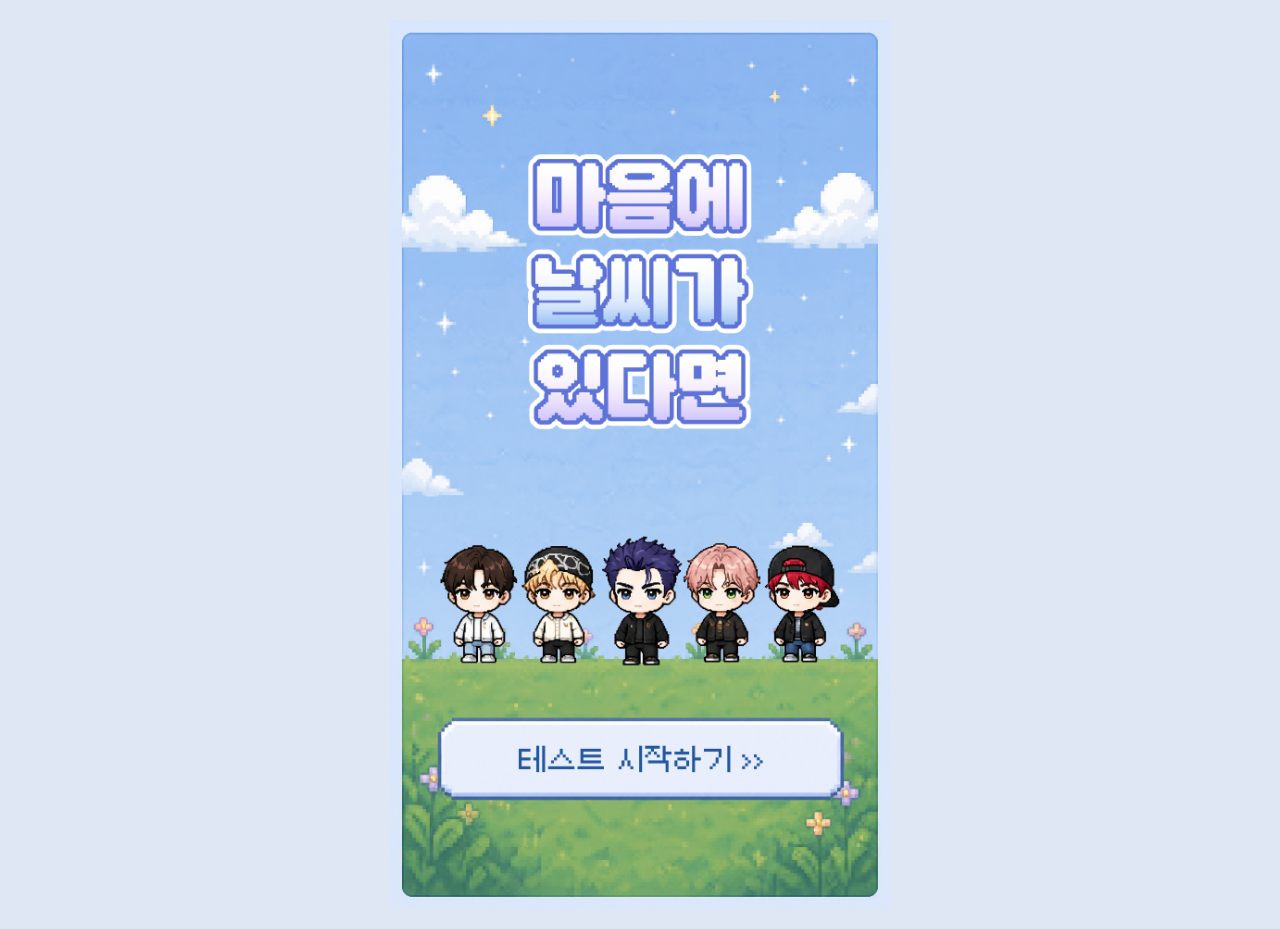
<file: fan-test/index.html>
<!DOCTYPE html>
<html lang="ko">
<head>
  <meta charset="UTF-8">
  <meta name="viewport" content="width=device-width, initial-scale=1.0">
  <title>팬 성향 테스트</title>
  <link rel="stylesheet" href="style.css">
</head>
<body>

  <div id="app">
    <img id="questionImage" src="" alt="질문 이미지">

    <div id="choices"></div>
  </div>

  <script src="script.js"></script>

</body>
</html>
</file>
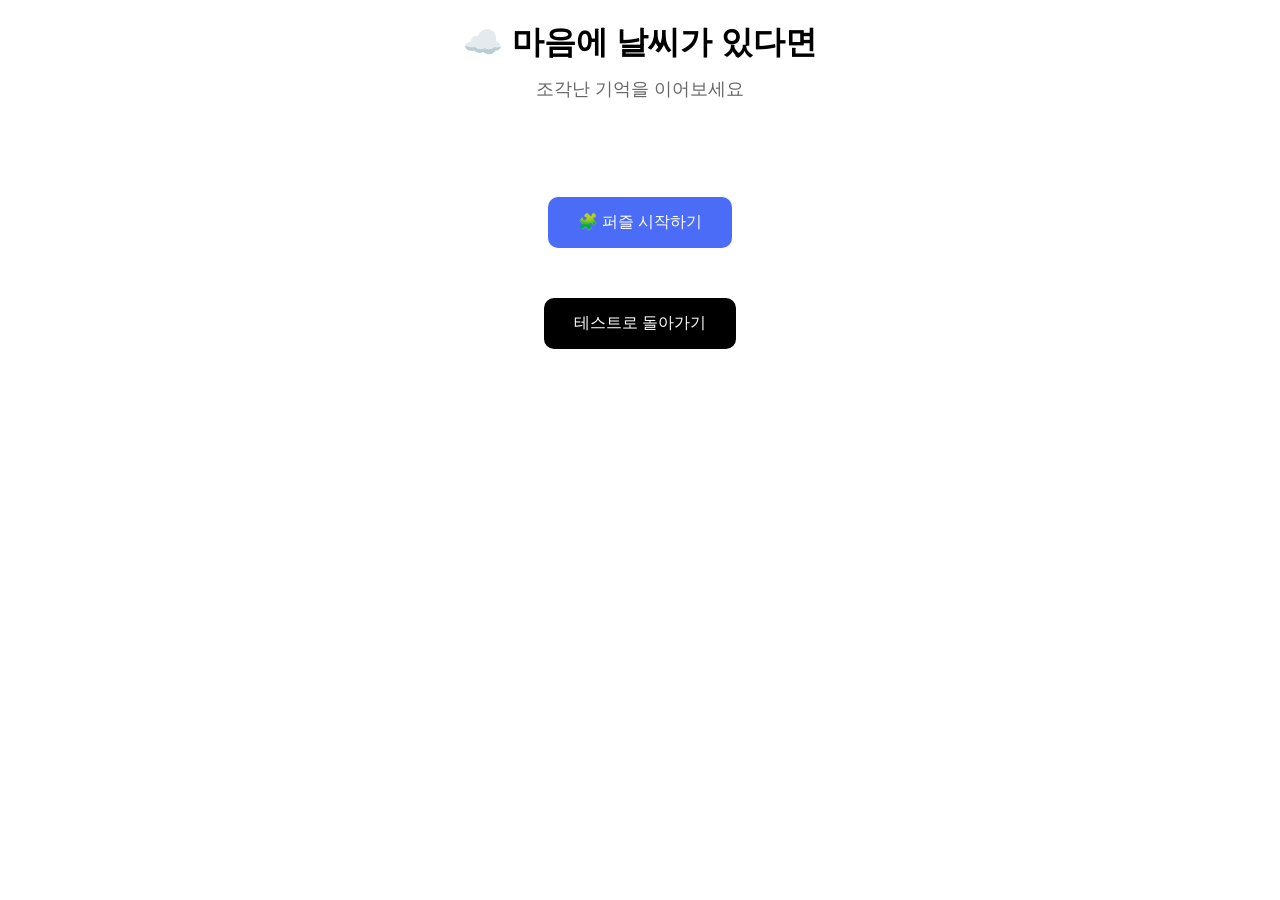
<file: puzzle.html>
<!DOCTYPE html>
<html lang="ko">
<head>
<meta charset="UTF-8">
<meta name="viewport" content="width=device-width, initial-scale=1.0">
<title>퍼즐</title>

<style>
body{
    margin:0;
    background:white;
    color:black;
    text-align:center;
    font-family:sans-serif;
}
p{
    margin-top:-10px;
    margin-bottom:30px;
    color:#666;
    font-size:18px;
}

img{
    width:90%;
    max-width:800px;
    margin-top:30px;
}

a{
    display:inline-block;
    margin-top:30px;
    padding:15px 30px;
    background:black;
    color:white;
    text-decoration:none;
    border-radius:10px;
}

.start-btn{
    background:#4a6cf7;
    margin-bottom:20px;
}

</style>

</head>
<body>

<h1>☁️ 마음에 날씨가 있다면</h1>

<p>조각난 기억을 이어보세요</p>


<br>
<br>

<a href="play.html" class="start-btn">
🧩 퍼즐 시작하기
</a>

<br>

<a href="index.html"
   onclick="sessionStorage.clear()">
테스트로 돌아가기
</a>

</body>
</html>
</file>
<file: fan-test/style.css>
body {
  margin: 0;
  padding: 20px;
  background: #dfe7f5;
  display: flex;
  justify-content: center;
  min-height: 100vh;
  box-sizing: border-box;
}

#app {
  width: 100%;
  max-width: 500px;
}

#questionImage {
  width: 100%;
  display: block;
  border-radius: 12px;
}

#choices {
  margin-top: 20px;
  display: flex;
  flex-direction: column;
  gap: 12px;
}

.choice-btn {
  border: none;
  border-radius: 14px;
  padding: 16px;
  font-size: 16px;
  cursor: pointer;
  background: white;
  box-shadow: 0 2px 6px rgba(0,0,0,0.1);
  transition: 0.2s;
}

.choice-btn:hover {
  transform: translateY(-2px);
}

#resultImage {
  width: 100%;
  display: block;
  border-radius: 12px;
}
</file>
